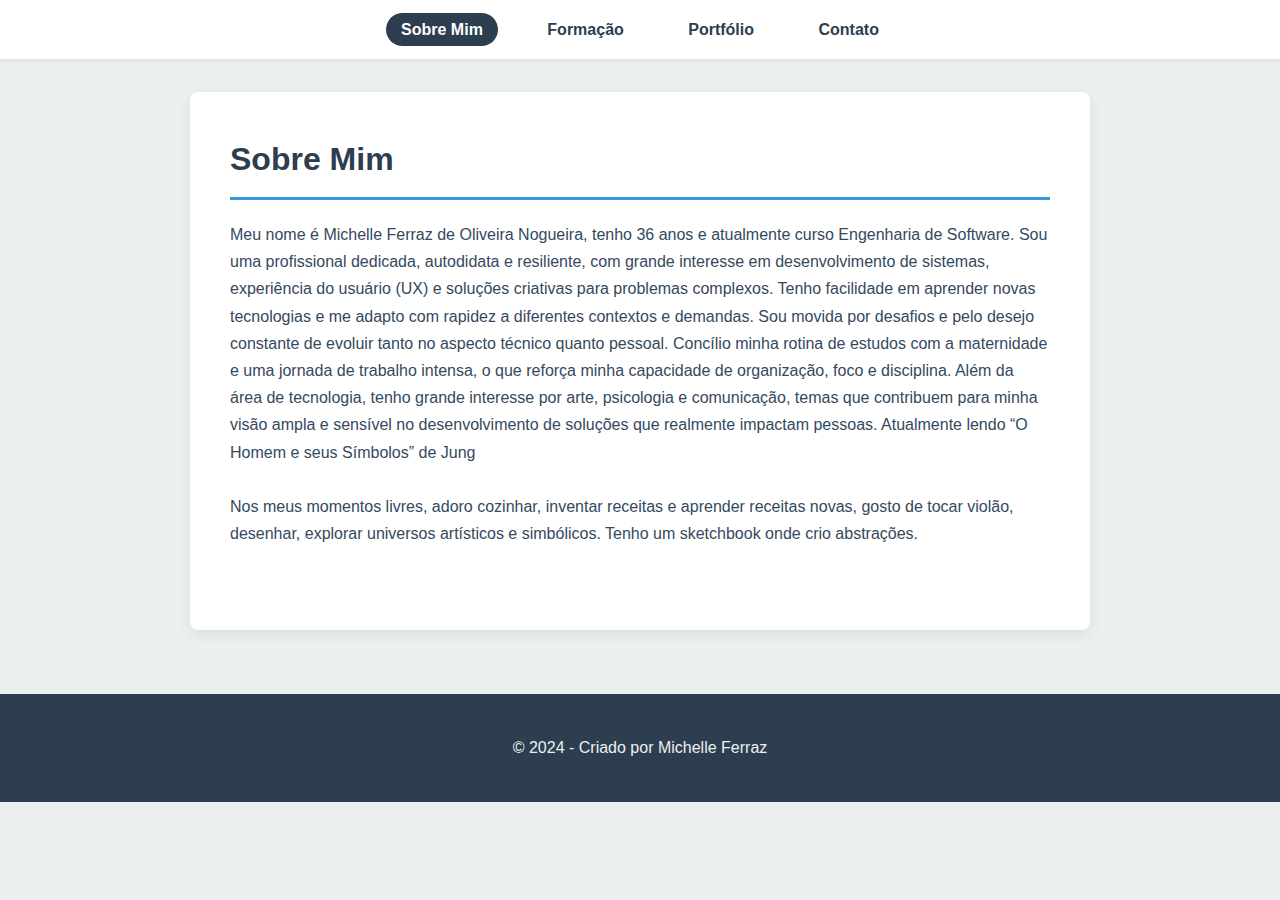
<file: index.html>
<!DOCTYPE html>
<html lang="pt-BR">
<head>
    <meta charset="UTF-8">
    <meta name="viewport" content="width=device-width, initial-scale=1.0">
    <title>Curriculum - Michelle Ferraz de Oliveira Nogueira</title>
    <link rel="stylesheet" href="style.css">
</head>
<body>

    <header>
        <nav class="menu"> 
            <a href="#" class="menu-link" data-target="sobre">Sobre Mim</a>
            <a href="#" class="menu-link" data-target="formacao">Formação</a>
            <a href="#" class="menu-link" data-target="portfolio">Portfólio</a>
            <a href="#" class="menu-link" data-target="contato">Contato</a>
        </nav>
    </header>

    <main>
        <section id="sobre" class="content-section active">
            <h1>Sobre Mim</h1>
            <p>Meu nome é Michelle Ferraz de Oliveira Nogueira, tenho 36 anos e atualmente curso Engenharia de Software. Sou uma profissional dedicada, autodidata e resiliente, com grande interesse em desenvolvimento de sistemas, experiência do usuário (UX) e soluções criativas para problemas complexos.

            Tenho facilidade em aprender novas tecnologias e me adapto com rapidez a diferentes contextos e demandas. Sou movida por desafios e pelo desejo constante de evoluir tanto no aspecto técnico quanto pessoal.

            Concílio minha rotina de estudos com a maternidade e uma jornada de trabalho intensa, o que reforça minha capacidade de organização, foco e disciplina. Além da área de tecnologia, tenho grande interesse por arte, psicologia e comunicação, temas que contribuem para minha visão ampla e sensível no desenvolvimento de soluções que realmente impactam pessoas. Atualmente lendo “O Homem e seus Símbolos” de Jung <br><br> 

            Nos meus momentos livres, adoro cozinhar, inventar receitas e aprender receitas novas, gosto de tocar violão, desenhar, explorar universos artísticos e simbólicos. Tenho um sketchbook onde crio abstrações. <br><br>
            </p>
           
        </section>

        <section id="formacao" class="content-section">
            <h1>Formação Educacional e Idiomas</h1>
            <h3>Graduação</h3>
            <p>Cursando Engenharia de Software na UNINTER.</p>
            <h3>Idiomas</h3>
            <p>Português (Nativo), Inglês (Iniciante).</p>
        </section>

        <section id="portfolio" class="content-section">
            <h1>Portfólio</h1>
            <p>Aqui está o projeto que desenvolvi durante o curso.</p>
            <div class="portfolio-item">
                <h4>Site Tecnologia</h4>
                <p>O objetivo desta etapa é apresentar as formatações básicas em CSS, que servem de base para o desenvolvimento de aplicações Web para os mais variados fins</p>
                <a href="https://mferrazon.github.io/aulateorica_tecnologica/" target="_blank">Ver projeto</a>
            </div>
             <div class="portfolio-item">
                <h4>Página de Prestação de Serviços</h4>
                <p>O objetivo desta abordagem é apresentar um aprofundamento em CSS, que serve de base para o desenvolvimento de aplicações web para os mais variados fins.</p>
                <a href="https://mferrazon.github.io/AulaPratica_3/" target="_blank">Ver projeto</a>
            </div>

            <div class="portfolio-item">
                <h4>Página de Curiosidades Leonarda da Vinci</h4>
                <p>O objetivo aqui é apresentar um aprofundamento em HTML 5, com os
                elementos estruturais semânticos.</p>
                <a href="https://mferrazon.github.io/AulaPratica_4/" target="_blank">Ver projeto</a>
            </div>
          
        </section>

        <section id="contato" class="content-section">
            <h1>Contato</h1>
            <p>Tem alguma pergunta ou quer trabalhar comigo? Preencha o formulário abaixo.</p>
           
            <form>
                <label for="nome">Nome:</label>
                <input type="text" id="nome" name="nome" required>
                
                <label for="email">Email:</label>
                <input type="email" id="email" name="email" required>

                <label for="mensagem">Mensagem:</label>
                <textarea id="mensagem" name="mensagem" rows="5" required></textarea>

                <button type="submit">Enviar</button>
            </form>
        </section>
    </main>

    <footer>
        <p>&copy; 2024 - Criado por Michelle Ferraz</p>
    </footer>

    <script src="script.js"></script>

</body>
</html>
</file>
<file: style.css>
/*
- Paleta de cores baseada em azuis e cinzas claros
- Tipografia limpa e moderna 
*/

/* Configurações Gerais */
body {
    /* Fontes moderna que prioriza a fonte nativa do sistema operacional */
    font-family: -apple-system, BlinkMacSystemFont, "Segoe UI", Roboto, Helvetica, Arial, sans-serif;
    margin: 0;
    padding: 0;
    background-color: #ecf0f1; 
    color: #34495e; 
    line-height: 1.7; /* Mais espaço entre as linhas */
}

/* Cabeçalho e Menu de Navegação */
header {
    background-color: #ffffff; /* Fundo branco para um visual mais limpo */
    padding: 1rem 2rem;
    text-align: center;
    position: sticky;
    top: 0;
    z-index: 1000;
    border-bottom: 1px solid #dfe6e9; /* Uma linha sutil para separar o cabeçalho */
    box-shadow: 0 2px 5px rgba(0,0,0,0.05); /* Sombra bem leve para dar profundidade */
}

.menu-link {
    color: #2c3e50; /* Cor primária escura para os links do menu */
    margin: 0 15px;
    text-decoration: none;
    font-weight: bold;
    padding: 8px 15px;
    border-radius: 20px; 
    transition: all 0.3s ease; /* Transição suave para todas as propriedades */
    position: relative;
}

.menu-link:hover {
    background-color: #3498db; /* Um azul forte para o hover */
    color: #ffffff;
}

/* Estilo especial para o link da página ativa */
.menu-link.active-link {
    background-color: #2c3e50; /* Cor primária escura para destacar. */
    color: #ffffff;
}

/* Conteúdo Principal */
main {
    padding: 2rem;
    max-width: 900px;
    margin: auto;
}

.content-section {
    display: none;
    background-color: #ffffff;
    padding: 2.5rem; /* Mais de espaço interno */
    border-radius: 8px;
    /* Sombra mais suave */
    box-shadow: 0 4px 15px rgba(0,0,0,0.08);
    animation: fadeIn 0.5s ease-in-out;
}

.content-section.active {
    display: block;
}

/* Títulos das seções */
.content-section h1 {
    color: #2c3e50; /* Cor primária nos títulos */
    border-bottom: 3px solid #3498db; /* Detalhe com a cor de destaque */
    padding-bottom: 10px;
    margin-top: 0;
}

/* Itens do Portfólio */
.portfolio-item {
    border-left: 4px solid #3498db; /* Barra lateral para destacar cada projetos */
    padding-left: 15px;
    margin-bottom: 20px;
}

/* Estilização do Formulário */
form {
    display: flex;
    flex-direction: column;
    margin-top: 20px;
}

form label {
    margin-top: 15px;
    font-weight: bold;
    color: #34495e;
}

form input, form textarea {
    padding: 12px;
    margin-top: 5px;
    border-radius: 5px;
    border: 1px solid #dfe6e9;
    font-family: inherit; /* Herda a fonte do body */
    font-size: 1rem;
    transition: border-color 0.3s, box-shadow 0.3s;
}

/* Efeito ao focar em um campo do formulário */
form input:focus, form textarea:focus {
    outline: none;
    border-color: #3498db;
    box-shadow: 0 0 5px rgba(52, 152, 219, 0.5);
}

form button {
    background: linear-gradient(45deg, #3498db, #2980b9); /* Um gradiente sutil */
    color: #ffffff;
    font-weight: bold;
    font-size: 1.1rem;
    cursor: pointer;
    border: none;
    padding: 12px;
    margin-top: 20px;
    border-radius: 5px;
    transition: transform 0.2s, box-shadow 0.2s;
}

form button:hover {
    transform: translateY(-2px); /* Efeito de suspender o botão */
    box-shadow: 0 4px 10px rgba(0,0,0,0.15);
}

/* Rodapé */
footer {
    text-align: center;
    padding: 1.5rem;
    margin-top: 2rem;
    background-color: #2c3e50; /* Cor primária escura no fim da layer */
    color: #ecf0f1; 
}
</file>
